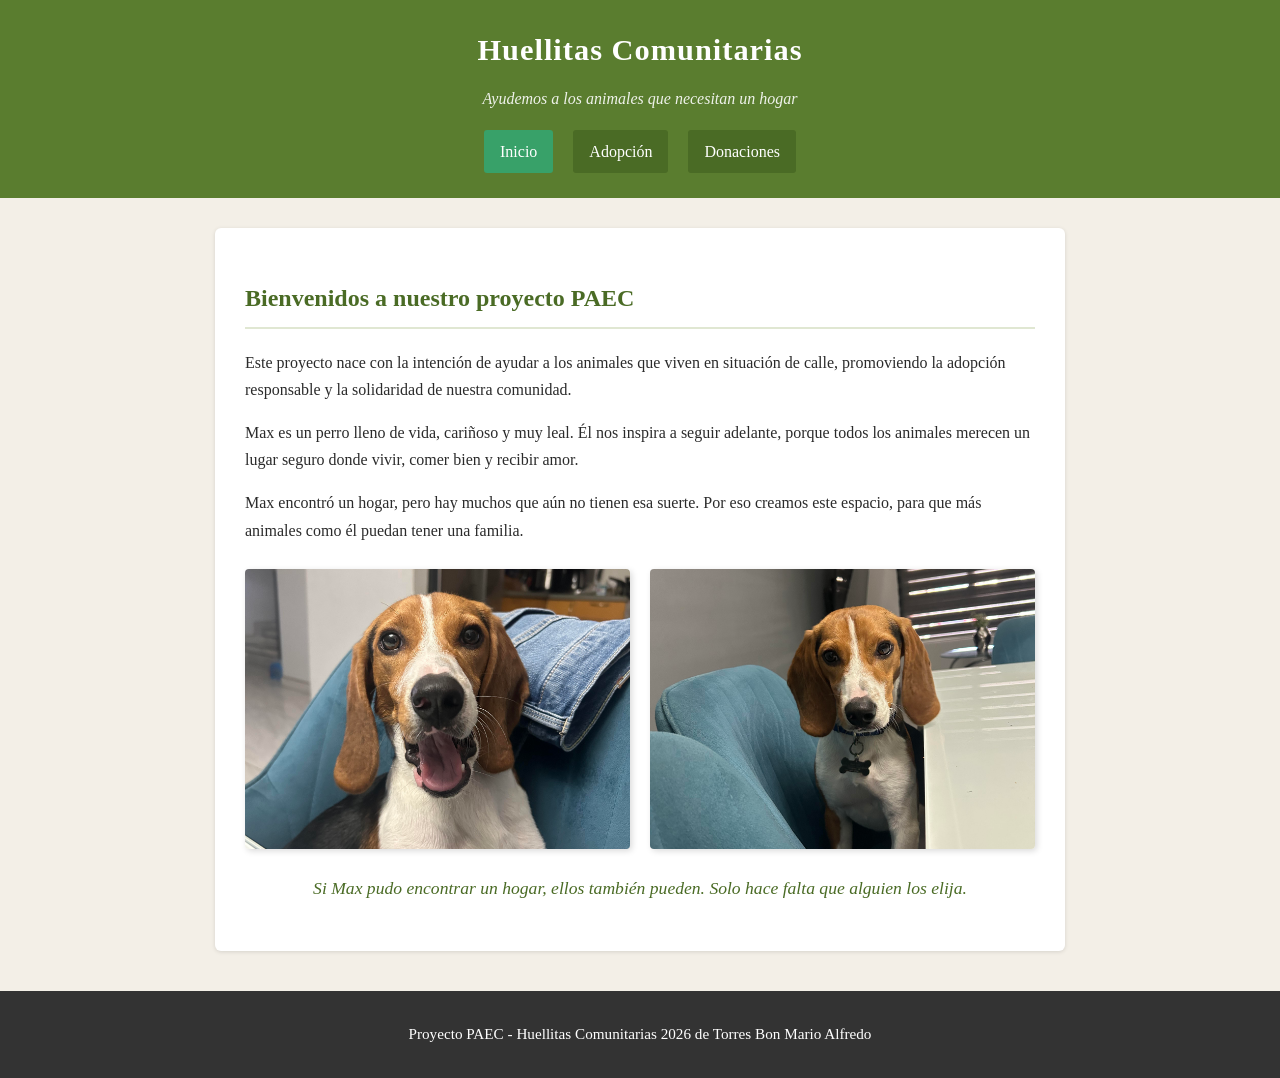
<file: index.html>
<!DOCTYPE html>
<html lang="es">
<head>
    <!-- METADATOS Y ENLACE A ESTILOS -->
    <meta charset="UTF-8">
    <meta name="viewport" content="width=device-width, initial-scale=1.0">
    <title>Huellitas Comunitarias</title>
    <link rel="stylesheet" href="estilo.css">
</head>
<body>
    <!-- ENCABEZADO: TÍTULO, DESCRIPCIÓN Y MENÚ DE NAVEGACIÓN -->
    <header>
        <h1>Huellitas Comunitarias</h1>
        <p class="subtitulo">Ayudemos a los animales que necesitan un hogar</p>
        <nav>
            <a href="index.html" class="activo">Inicio</a>
            <a href="adopciones.html">Adopción</a>
            <a href="donaciones.html">Donaciones</a>
        </nav>
    </header>

    <!-- CONTENIDO PRINCIPAL: PRESENTACIÓN DEL PROYECTO -->
    <main>
        <section>
            <h2>Bienvenidos a nuestro proyecto PAEC</h2>
            <p>Este proyecto nace con la intención de ayudar a los animales que viven en situación de calle, promoviendo la adopción responsable y la solidaridad de nuestra comunidad.</p>
            <p>Max es un perro lleno de vida, cariñoso y muy leal. Él nos inspira a seguir adelante, porque todos los animales merecen un lugar seguro donde vivir, comer bien y recibir amor.</p>
            <p>Max encontró un hogar, pero hay muchos que aún no tienen esa suerte. Por eso creamos este espacio, para que más animales como él puedan tener una familia.</p>

            <!-- GALERÍA DE IMÁGENES -->
            <div class="imagenes">
                <img src="imagenes/mi_perro1.jpg" alt="Max, nuestro perro">
                <img src="imagenes/mi_perro2.jpg" alt="Max lleno de alegría">
            </div>

            <p class="frase">Si Max pudo encontrar un hogar, ellos también pueden. Solo hace falta que alguien los elija.</p>
        </section>
    </main>

    <!-- PIE DE PÁGINA -->
    <footer>
        <p>Proyecto PAEC - Huellitas Comunitarias 2026 de Torres Bon Mario Alfredo</p>
    </footer>
</body>
</html>
</file>
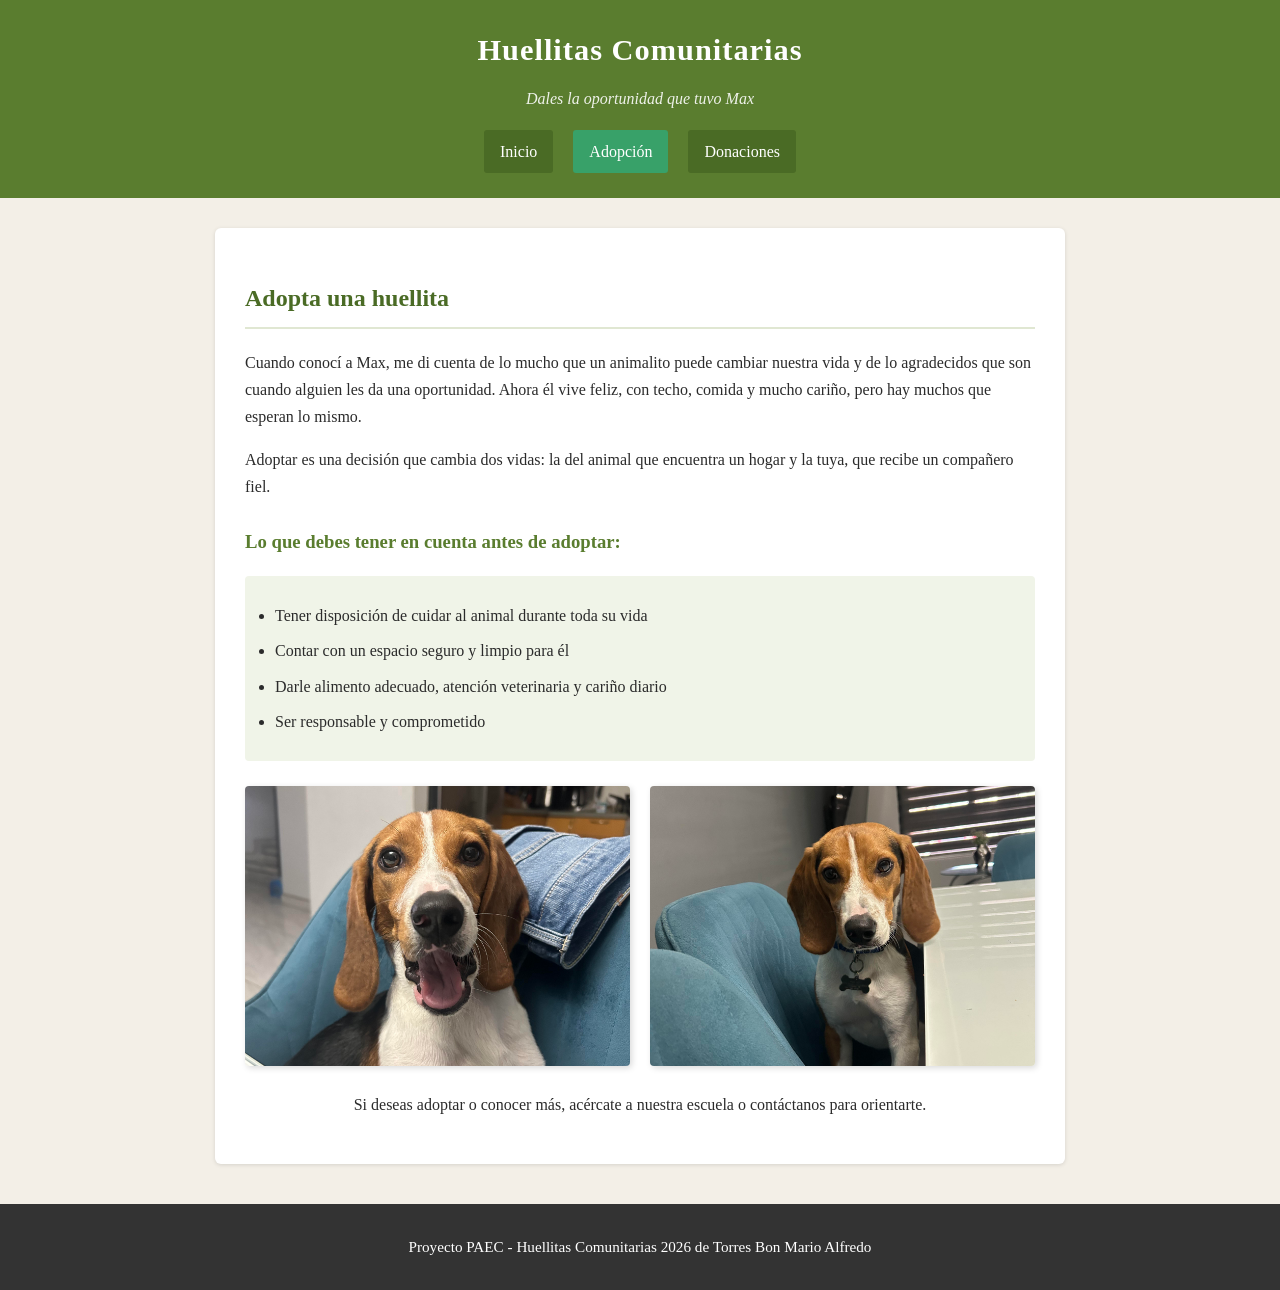
<file: adopciones.html>
<!DOCTYPE html>
<html lang="es">
<head>
    <!-- METADATOS Y ENLACE A ESTILOS COMPARTIDO -->
    <meta charset="UTF-8">
    <meta name="viewport" content="width=device-width, initial-scale=1.0">
    <title>Adopción - Huellitas Comunitarias</title>
    <link rel="stylesheet" href="estilo.css">
</head>
<body>
    <!-- ENCABEZADO CON MENÚ DE NAVEGACIÓN -->
    <header>
        <h1>Huellitas Comunitarias</h1>
        <p class="subtitulo">Dales la oportunidad que tuvo Max</p>
        <nav>
            <a href="index.html">Inicio</a>
            <a href="adopciones.html" class="activo">Adopción</a>
            <a href="donaciones.html">Donaciones</a>
        </nav>
    </header>

    <!-- CONTENIDO PRINCIPAL: INFORMACIÓN SOBRE ADOPCIÓN -->
    <main>
        <section>
            <h2>Adopta una huellita</h2>
            <p>Cuando conocí a Max, me di cuenta de lo mucho que un animalito puede cambiar nuestra vida y de lo agradecidos que son cuando alguien les da una oportunidad. Ahora él vive feliz, con techo, comida y mucho cariño, pero hay muchos que esperan lo mismo.</p>
            <p>Adoptar es una decisión que cambia dos vidas: la del animal que encuentra un hogar y la tuya, que recibe un compañero fiel.</p>

            <!-- LISTA DE REQUISITOS -->
            <h3>Lo que debes tener en cuenta antes de adoptar:</h3>
            <ul>
                <li>Tener disposición de cuidar al animal durante toda su vida</li>
                <li>Contar con un espacio seguro y limpio para él</li>
                <li>Darle alimento adecuado, atención veterinaria y cariño diario</li>
                <li>Ser responsable y comprometido</li>
            </ul>

            <!-- EJEMPLO DE ANIMAL DISPONIBLE -->
            <div class="imagenes">
                <img src="imagenes/mi_perro1.jpg" alt="Max, ejemplo de adopción responsable">
                <img src="imagenes/mi_perro2.jpg" alt="Así se ve un perro feliz en su hogar">
            </div>

            <p class="centrado">Si deseas adoptar o conocer más, acércate a nuestra escuela o contáctanos para orientarte.</p>
        </section>
    </main>

    <!-- PIE DE PÁGINA -->
    <footer>
        <p>Proyecto PAEC - Huellitas Comunitarias 2026 de Torres Bon Mario Alfredo</p>
    </footer>
</body>
</html>
</file>
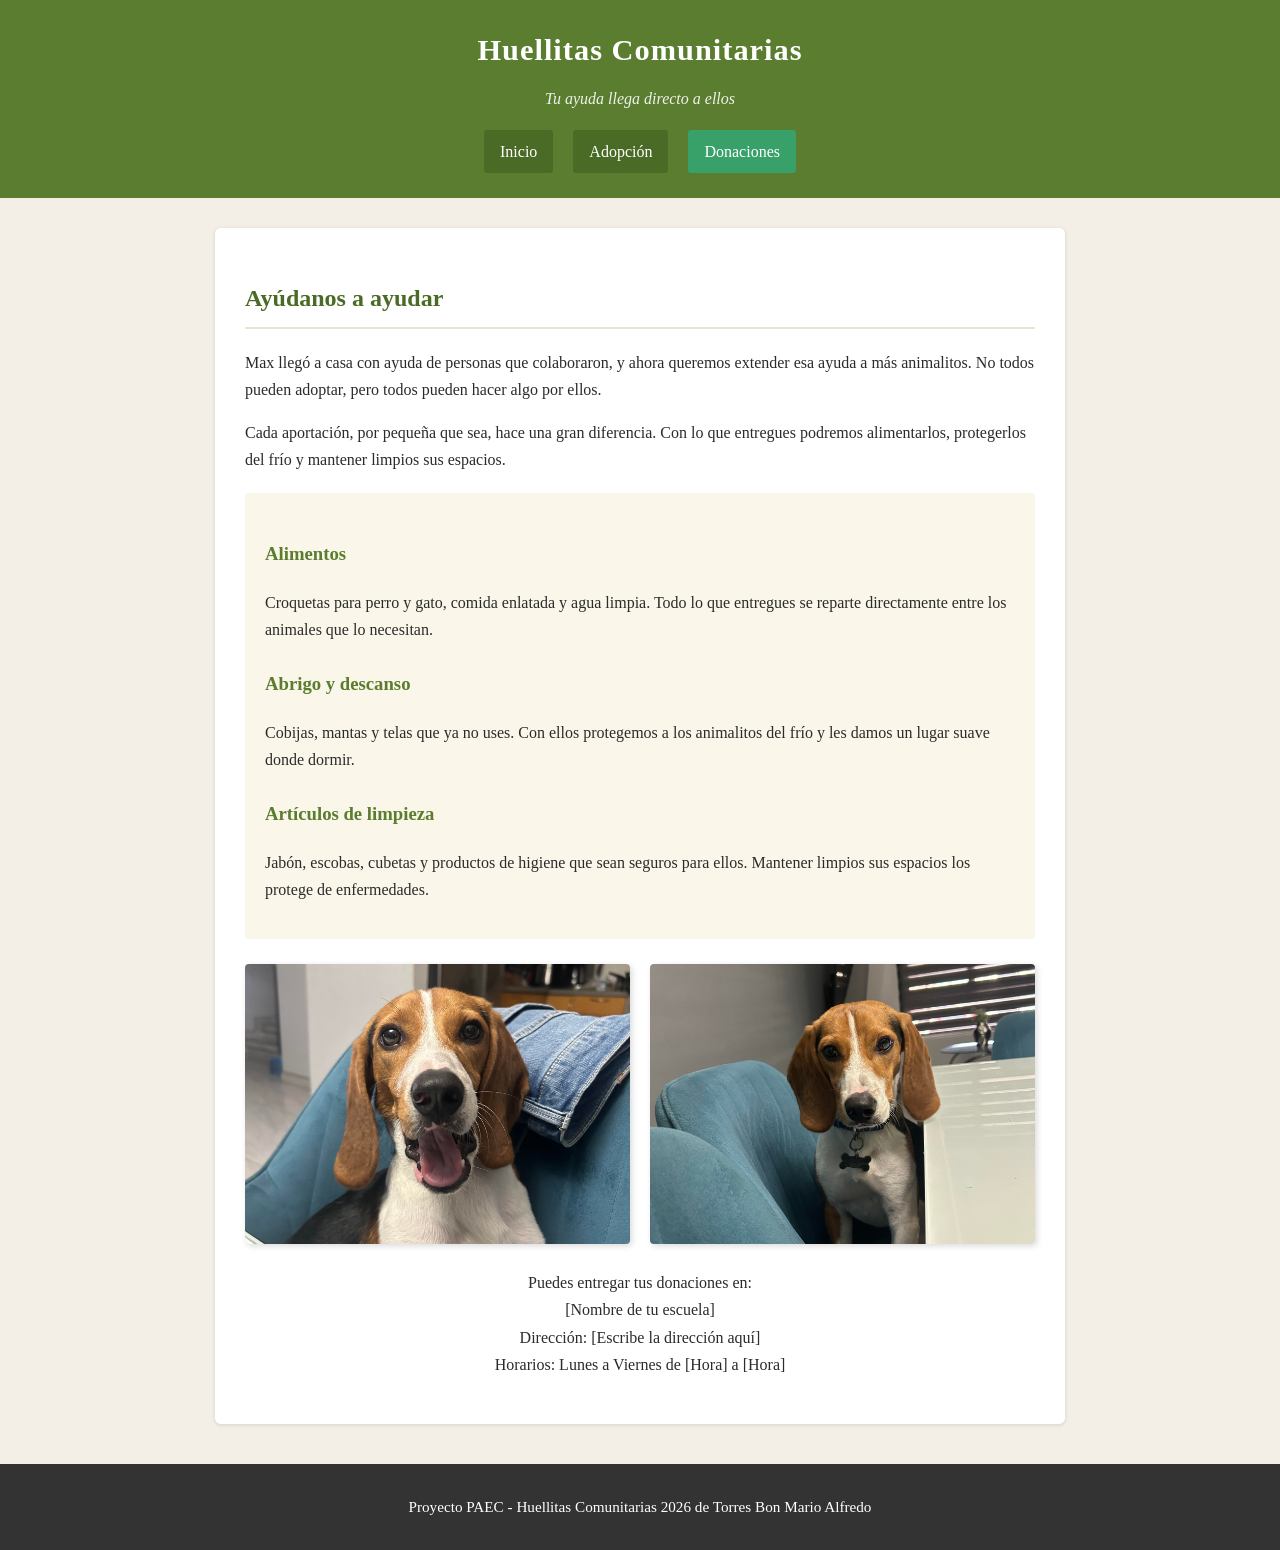
<file: donaciones.html>
<!DOCTYPE html>
<html lang="es">
<head>
    <!-- METADATOS Y HOJA DE ESTILOS -->
    <meta charset="UTF-8">
    <meta name="viewport" content="width=device-width, initial-scale=1.0">
    <title>Donaciones - Huellitas Comunitarias</title>
    <link rel="stylesheet" href="estilo.css">
</head>
<body>
    <!-- ENCABEZADO Y NAVEGACIÓN -->
    <header>
        <h1>Huellitas Comunitarias</h1>
        <p class="subtitulo">Tu ayuda llega directo a ellos</p>
        <nav>
            <a href="index.html">Inicio</a>
            <a href="adopciones.html">Adopción</a>
            <a href="donaciones.html" class="activo">Donaciones</a>
        </nav>
    </header>

    <!-- CONTENIDO PRINCIPAL: LISTA DE NECESIDADES Y PUNTO DE ENTREGA -->
    <main>
        <section>
            <h2>Ayúdanos a ayudar</h2>
            <p>Max llegó a casa con ayuda de personas que colaboraron, y ahora queremos extender esa ayuda a más animalitos. No todos pueden adoptar, pero todos pueden hacer algo por ellos.</p>
            <p>Cada aportación, por pequeña que sea, hace una gran diferencia. Con lo que entregues podremos alimentarlos, protegerlos del frío y mantener limpios sus espacios.</p>

            <!-- DETALLE DE ARTÍCULOS QUE SE RECIBEN -->
            <div class="lista-donaciones">
                <h3>Alimentos</h3>
                <p>Croquetas para perro y gato, comida enlatada y agua limpia. Todo lo que entregues se reparte directamente entre los animales que lo necesitan.</p>

                <h3>Abrigo y descanso</h3>
                <p>Cobijas, mantas y telas que ya no uses. Con ellos protegemos a los animalitos del frío y les damos un lugar suave donde dormir.</p>

                <h3>Artículos de limpieza</h3>
                <p>Jabón, escobas, cubetas y productos de higiene que sean seguros para ellos. Mantener limpios sus espacios los protege de enfermedades.</p>
            </div>

            <!-- IMÁGENES DE AGRADECIMIENTO -->
            <div class="imagenes">
                <img src="imagenes/mi_perro1.jpg" alt="Max recibiendo los cuidados que merece">
                <img src="imagenes/mi_perro2.jpg" alt="Gracias por sumarte a esta causa">
            </div>

            <!-- INFORMACIÓN DEL CENTRO DE ACOPIO - COMPLETA TUS DATOS AQUÍ -->
            <p class="centrado">Puedes entregar tus donaciones en: <br>
            [Nombre de tu escuela] <br>
            Dirección: [Escribe la dirección aquí] <br>
            Horarios: Lunes a Viernes de [Hora] a [Hora]</p>
        </section>
    </main>

    <!-- PIE DE PÁGINA -->
    <footer>
        <p>Proyecto PAEC - Huellitas Comunitarias 2026 de Torres Bon Mario Alfredo</p>
    </footer>
</body>
</html>
</file>
<file: estilo.css>
/* ======================================
   ESTILO PRINCIPAL - Huellitas Comunitarias
   Paleta de colores: tonos naturales y cálidos
   ====================================== */

/* ESTILO GENERAL DE LA PÁGINA */
body {
    font-family: 'Times New Roman', serif;
    margin: 0;
    padding: 0;
    background-color: #f3efe7;
    color: #2b2b2b;
    line-height: 1.7;
}

/* ENCABEZADO: TÍTULO Y MENÚ */
header {
    background-color: #5a7d2f;
    color: white;
    padding: 25px 20px;
    text-align: center;
}

header h1 {
    margin: 0 0 8px 0;
    font-size: 1.9em;
    letter-spacing: 1px;
}

.subtitulo {
    font-style: italic;
    margin: 0 0 18px 0;
    opacity: 0.9;
}

/* MENÚ DE NAVEGACIÓN */
nav a {
    color: white;
    text-decoration: none;
    margin: 0 8px;
    padding: 8px 16px;
    background-color: #4a6b25;
    border-radius: 3px;
    display: inline-block;
    transition: background-color 0.2s ease;
}

nav a.activo {
    background-color: #38a169;
}

nav a:hover {
    background-color: #3f5f20;
}

/* CONTENIDO PRINCIPAL */
main {
    max-width: 850px;
    margin: 30px auto;
    padding: 0 20px;
}

section {
    background-color: white;
    padding: 30px;
    border-radius: 6px;
    box-shadow: 0 1px 4px rgba(0,0,0,0.12);
}

section h2 {
    color: #4a6b25;
    border-bottom: 2px solid #e0e7d2;
    padding-bottom: 8px;
}

section h3 {
    color: #5a7d2f;
    margin-top: 25px;
}

.frase {
    font-size: 1.1em;
    font-style: italic;
    color: #4a6b25;
    margin-top: 20px;
    text-align: center;
}

/* GALERÍA DE IMÁGENES */
.imagenes {
    display: flex;
    gap: 20px;
    margin: 25px 0;
    flex-wrap: wrap;
}

.imagenes img {
    flex: 1;
    min-width: 300px;
    height: 280px;
    object-fit: cover;
    border-radius: 4px;
    box-shadow: 2px 2px 6px rgba(0,0,0,0.15);
}

/* LISTAS Y BLOQUES INFORMATIVOS */
ul {
    background-color: #f0f4e8;
    padding: 18px 30px;
    border-radius: 4px;
}

ul li {
    margin: 8px 0;
}

.lista-donaciones {
    background-color: #faf6e9;
    padding: 20px;
    border-radius: 4px;
    margin: 20px 0;
}

.centrado {
    text-align: center;
    margin-top: 25px;
    font-weight: 500;
}

/* PIE DE PÁGINA */
footer {
    background-color: #333333;
    color: white;
    text-align: center;
    padding: 15px;
    margin-top: 40px;
    font-size: 0.95em;
}
</file>
